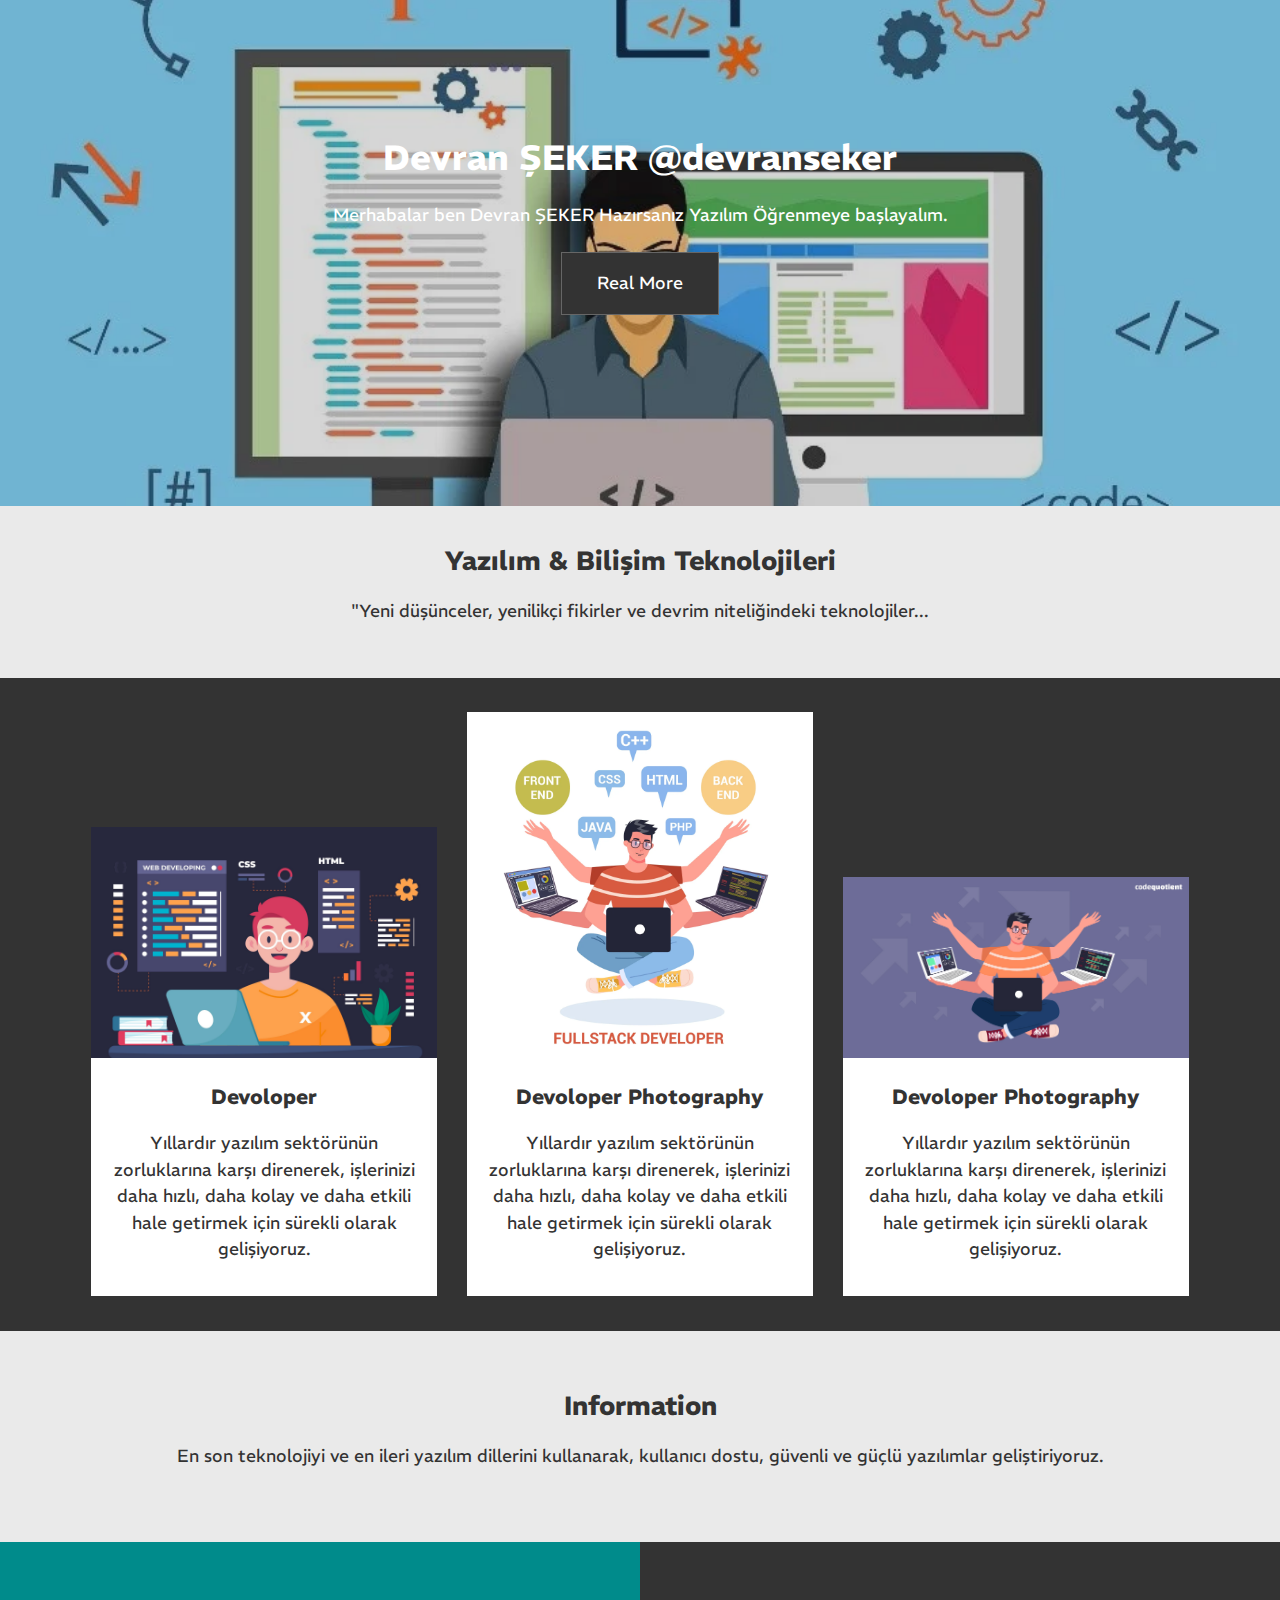
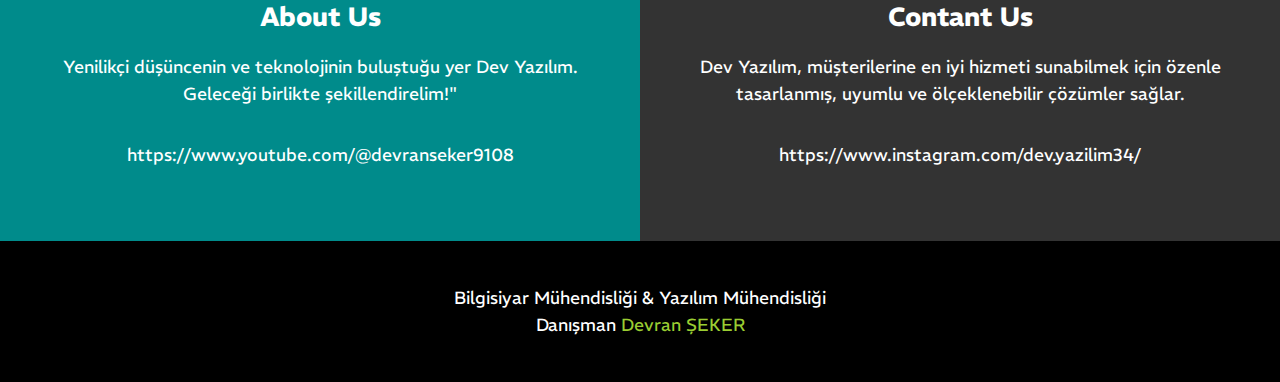
<file: index.html>
<!DOCTYPE html>
<html lang="en">

<head>
    <meta charset="UTF-8">
    <meta name="viewport" content="width=device-width, initial-scale=1.0">
    <title>Dev.Yazılım </title>
    <link rel="preconnect" href="https://fonts.googleapis.com">
    <link rel="preconnect" href="https://fonts.gstatic.com" crossorigin>
    <link href="https://fonts.googleapis.com/css2?family=REM:wght@300&display=swap" rel="stylesheet">
    <link rel="stylesheet" href="style.css">
    <link rel="stylesheet" href="https://cdnjs.cloudflare.com/ajax/libs/font-awesome/6.4.0/css/all.min.css"
        integrity="sha512-iecdLmaskl7CVkqkXNQ/ZH/XLlvWZOJyj7Yy7tcenmpD1ypASozpmT/E0iPtmFIB46ZmdtAc9eNBvH0H/ZpiBw=="
        crossorigin="anonymous" referrerpolicy="no-referrer" />

</head>

<body>
    <header>
        <div class="bg-image"></div>
        <div class="content">

        <h1>Devran ŞEKER <i class="fa-solid fa-laptop-code"></i>@devranseker</h1>
        <p>Merhabalar ben Devran ŞEKER Hazırsanız Yazılım Öğrenmeye başlayalım.</p>
        <a href="#" class="btn"> Real More </a>
        </div>
    </header>

    <main>
        <section id="section-a">
            <div class="content">
                <h2>Yazılım & Bilişim Teknolojileri </h2>
                <p>"Yeni düşünceler, yenilikçi fikirler ve devrim niteliğindeki teknolojiler...</p>
            </div>
        </section>

        <section id="section-b">
            <ul>
                <li>
                    <div class="col">
                        <img src="images/Devoloper2.jpeg" alt="">
                        <div class="col-content">
                            <h3 class="col-title"> Devoloper </h3>
                            <p>Yıllardır yazılım sektörünün zorluklarına karşı direnerek, işlerinizi daha hızlı, daha
                                kolay ve daha etkili hale getirmek için sürekli olarak gelişiyoruz.</p>
                        </div>
                    </div>
                </li>
                <li>
                    <div class="col">
                        <img src="images/Devoloper3 .webp" alt="">
                        <div class="col-content">
                            <h3 class="col-title"> Devoloper Photography</h3>
                            <p>Yıllardır yazılım sektörünün zorluklarına karşı direnerek, işlerinizi daha hızlı, daha
                                kolay ve daha etkili hale getirmek için sürekli olarak gelişiyoruz.</p>
                        </div>
                    </div>
                </li>
                <li>
                    <div class="col">
                        <img src="images/Devoloper4.jpeg" alt="">
                        <div class="col-content">
                            <h3 class="col-title"> Devoloper Photography</h3>
                            <p>Yıllardır yazılım sektörünün zorluklarına karşı direnerek, işlerinizi daha hızlı, daha
                                kolay ve daha etkili hale getirmek için sürekli olarak gelişiyoruz.</p>
                        </div>

                    </div>
                </li>
            </ul>
        </section>
        <section id="section-c">
            <div class="content">
                <h2> <i class="fa-solid fa-circle-info"></i> Information </h2>
                <p>En son teknolojiyi ve en ileri yazılım dillerini kullanarak, kullanıcı dostu, güvenli ve güçlü
                    yazılımlar geliştiriyoruz.</p>
            </div>
        </section>

        <section id="section-d" class="clearfix">
            <div class="box">
                <h2 class="content-title"> About Us</h2>
                <p>Yenilikçi düşüncenin ve teknolojinin buluştuğu yer Dev Yazılım. Geleceği birlikte şekillendirelim!"
                </p>
                <p> <i class="fa-brands fa-youtube"></i> https://www.youtube.com/@devranseker9108</p>
            </div>

            <div class="box">
                <h2 class="content-title">Contant Us</h2>
                <p> Dev Yazılım, müşterilerine en iyi hizmeti sunabilmek için özenle tasarlanmış, uyumlu ve
                    ölçeklenebilir çözümler sağlar.</p>
                <p> <i class="fa-brands fa-instagram"></i> https://www.instagram.com/dev.yazilim34/</p>

            </div>
        </section>

    </main>

    <footer>
        <div> Bilgisiyar Mühendisliği & Yazılım Mühendisliği</div>
        <div>Danışman <a href="#"> Devran ŞEKER</a></div>

    </footer>
</body>

</html>
</file>
<file: style.css>
* {
    margin: 0;
    padding: 0;
    box-sizing: border-box;

}

html {
    font-size: 7px;
}

body {
    color: #fff;
    font-family: 'Open Sans', sans-serif;
    font-family: 'REM', sans-serif;
    font-size: 1.6rem;
    line-height: 1.5;
    text-align: center;
    background-color: #333;
}

a {
    text-decoration: none;
}

p {
    padding: 1.6rem 0;
}

img {
    width: 100%;
    height: auto;
}

/* bosluk bir eleman olusturup sonra yok olmasını ıstıyecegız  */
.clearfix::after{
    content: "";
    display: block;
    clear: both;
}
header {
    height: 46rem;

}

header .bg-image {
    position: absolute;
    background-image: url(images/Developer1.webp);
    background-size: cover;
    background-position: center;
    width: 100%;
    height: 46rem;
    opacity: 0.8;
    z-index: -1;

}

header h1 {
    padding: 12rem;
    padding-bottom: 0;
}

.btn {
    display: inline-block;
    background: #333;
    color: #fff;
    border: 1px solid #666;
    padding: 1.6rem 3.2rem;
    margin: .5rem 0;
    transition: all 0.4s;

}

.btn:hover {
    background-color: #fff;
    color: #333;
}

#section-a {
    background: #eaeaea;
    color: #333;
    padding: 3.2rem;
}

#section-b {
    padding: 2rem;

}

/* burada listelerdeki noktaları kapattım */
#section-b ul {
    list-style: none;
}

/* burada ikinci metin paragrafımız */
#section-b li {
    background: #fff;
    color: #333;
    margin-bottom: 1.5rem;
}

.col-content {
    padding: 1.5rem;
}

#section-c {
    background-color: #eaeaea;
    color: #333;
    padding: 5rem;

}

#section-d .box {
    padding: 5rem;
}

#section-d .box:first-child {
    background-color: darkcyan;

}

footer {
    background: black;
    padding: 4rem;
}

footer a {
    color: yellowgreen;
}

/* burada daha oncekınden tam tersi gibi oldu cunku zaten sayfa mobıl ıcın bu sefer tablet ve pc ıcıın responsive kullanıyoruz */
@media screen and (min-widht:800px) {
    html {
        font-size: 50px;
    }
}

@media screen and (min-width:1200px) {
    html {
        font-size: 11px;

    }

    /* kartların konumunu da degıstırmek lazım */
    #section-b li {
        width: 28%;
        margin: 1%;
        display: inline-block;
    }

    /* burada kutuların yan yana gelmesini istiyoruz */
    .box {
        width: 50%;
        float: left;
    }
}
</file>
